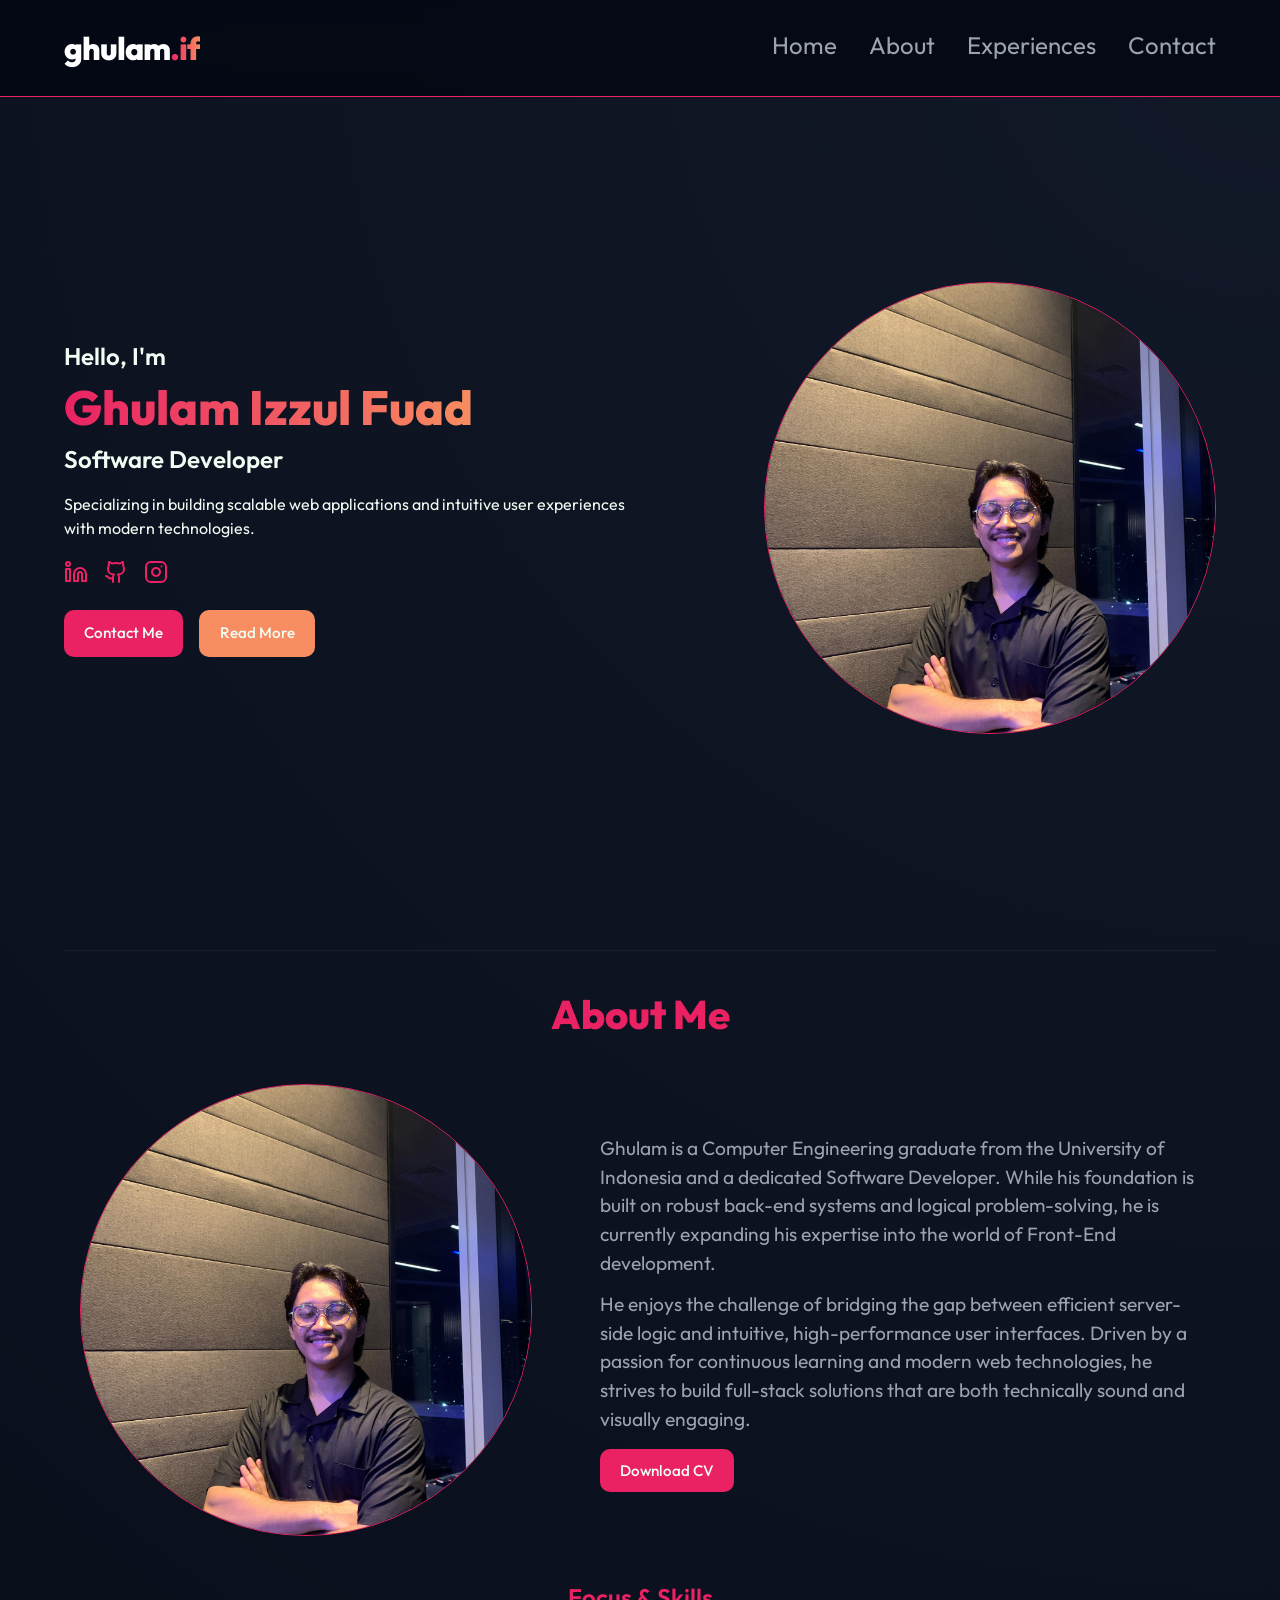
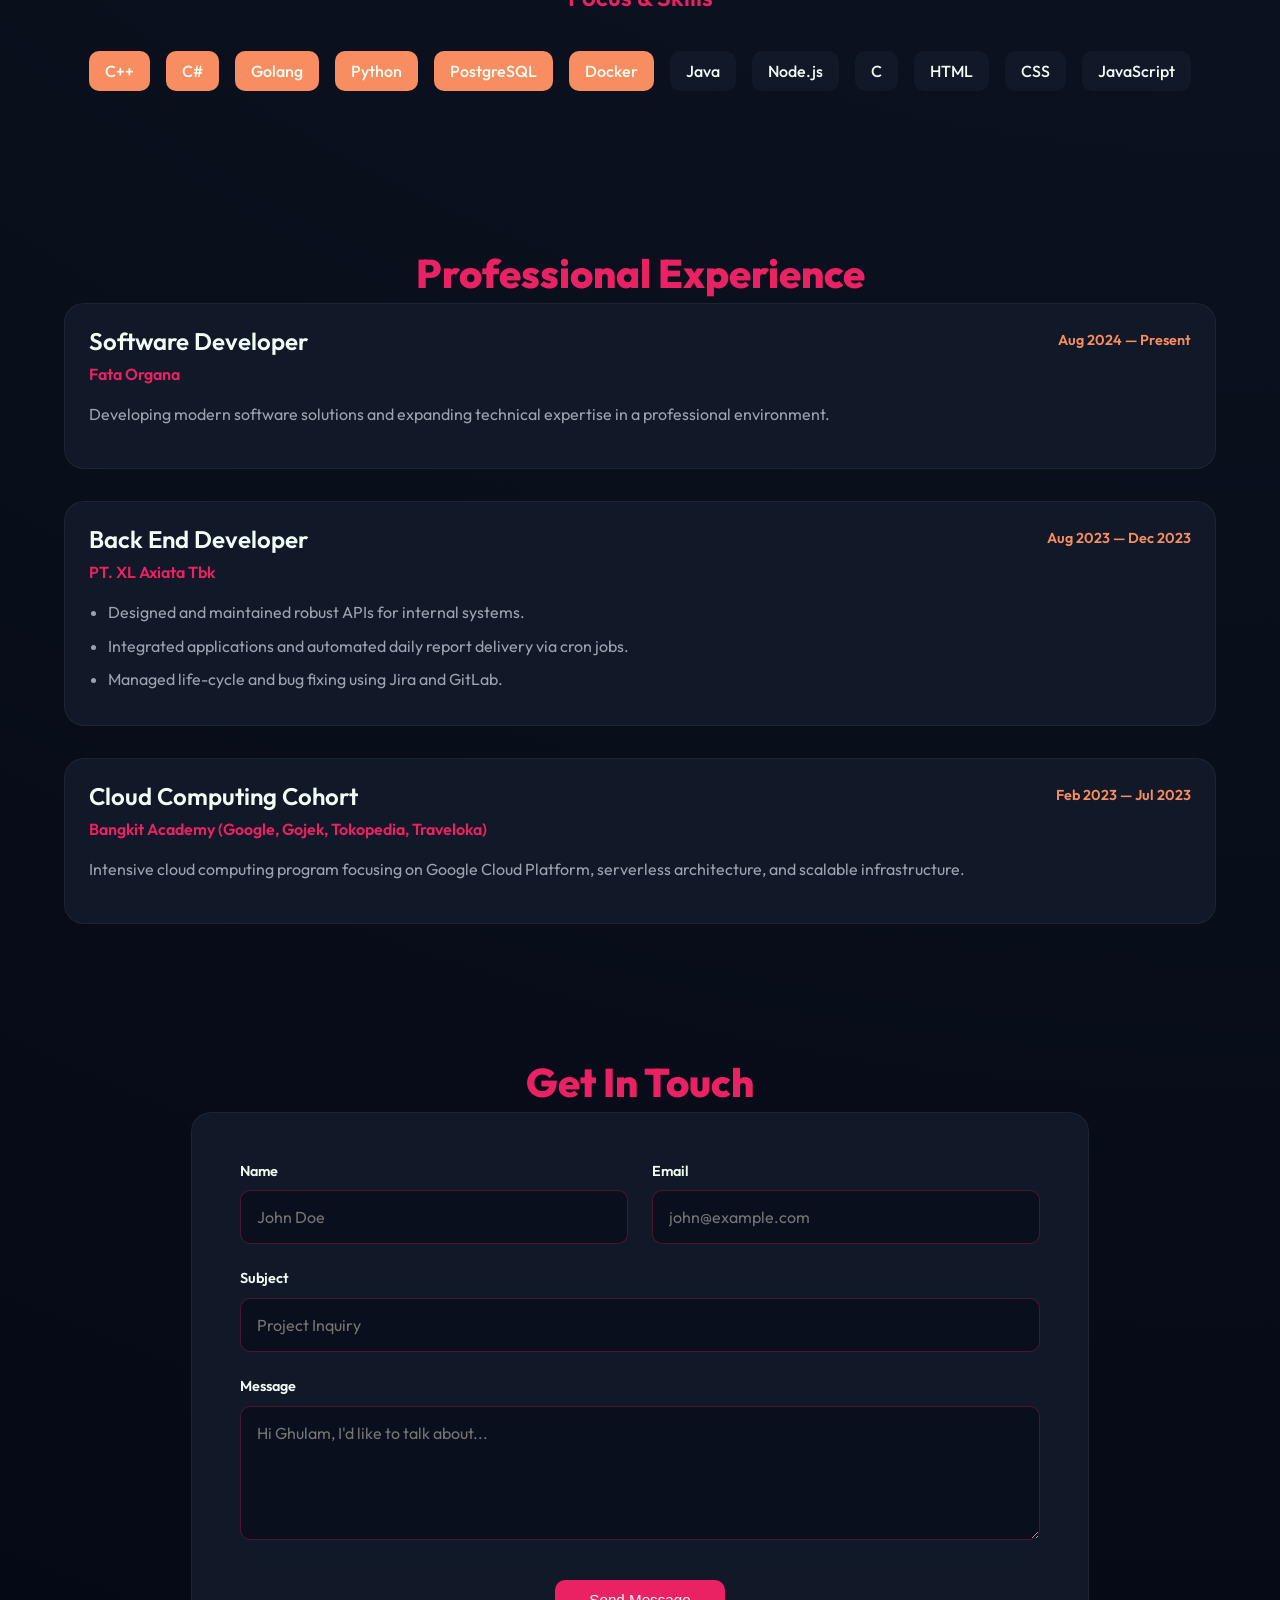
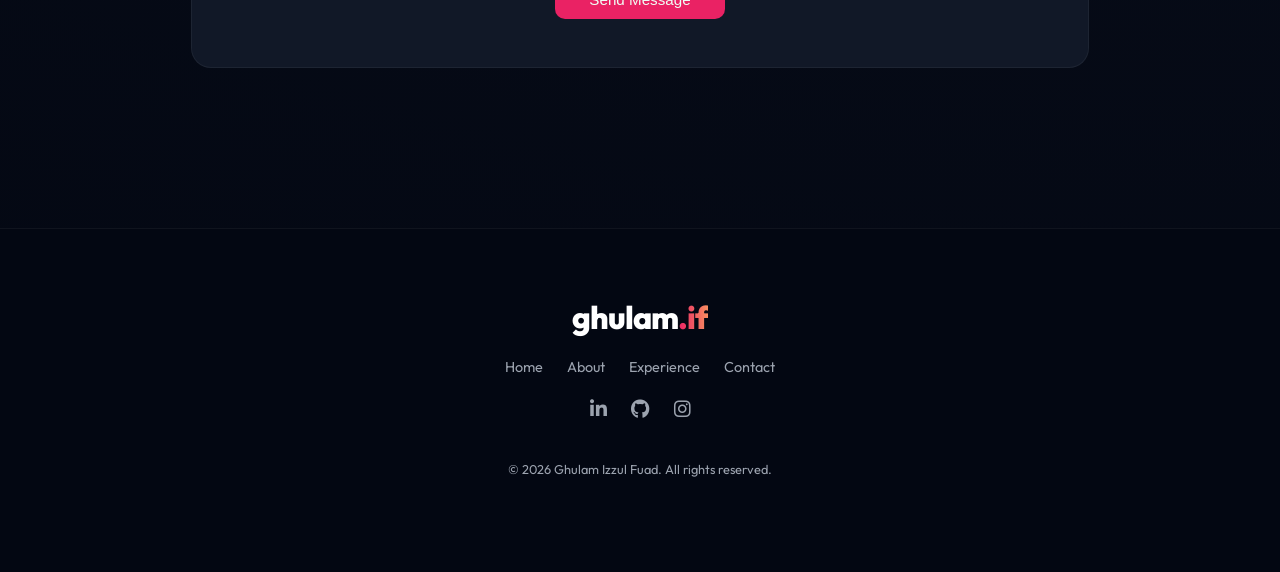
<file: index.html>
<!DOCTYPE html>
<html lang="en">

<head>
    <meta charset="UTF-8">
    <meta name="viewport" content="width=device-width, initial-scale=1.0">
    <title>ghulam.if</title>
    <link rel="icon" type="image/png" href="images/favicon.png" sizes="32x32">
    <link rel="stylesheet" href="https://cdnjs.cloudflare.com/ajax/libs/font-awesome/6.4.0/css/all.min.css">
    <link rel="stylesheet" href="style.css">
</head>

<body id="home">
    <div class="sidebar" id="mobile-menu">
        <button class="close-btn" id="closeMenu"><i class="fa-solid fa-xmark"></i></button>
        <div class="overlay-bar">
            <a href="#home">Home</a>
            <a href="#about">About</a>
            <a href="#experience">Experiences</a>
            <a href="#contact">Contact</a>
        </div>
    </div>
    <!-- Sticky header of humberger button -->
    <header>
        <div class="main-header">
            <div class="logo">ghulam<span>.if</span></div>

            <nav class="nav-links">
                <a href="#">Home</a>
                <a href="#about">About</a>
                <a href="#experience">Experiences</a>
                <a href="#contact">Contact</a>
            </nav>

            <button class="menu-toggle" id="open-menu-button">
                <i class="fa-solid fa-bars"></i>
            </button>
        </div>
    </header>

    <main>
        <div class="hero">
            <div class="hero-content">
                <h3 class="hello">Hello, I'm</h3>
                <h1>Ghulam Izzul Fuad</h1>
                <h3>Software Developer</h3>
                <p>Specializing in building scalable web applications and intuitive user experiences with modern technologies.</p>
                <div class="social-links">
                    <a href="https://id.linkedin.com/in/ghulamizzulfuad" target="_blank" aria-label="LinkedIn">
                        <svg xmlns="http://www.w3.org/2000/svg" width="24" height="24" viewBox="0 0 24 24" fill="none" stroke="currentColor" stroke-width="2" stroke-linecap="round" stroke-linejoin="round"><path d="M16 8a6 6 0 0 1 6 6v7h-4v-7a2 2 0 0 0-2-2 2 2 0 0 0-2 2v7h-4v-7a6 6 0 0 1 6-6z"/><rect width="4" height="12" x="2" y="9"/><circle cx="4" cy="4" r="2"/></svg>
                    </a>
                    <a href="https://github.com/Lruzzi" target="_blank" aria-label="GitHub">
                        <svg xmlns="http://www.w3.org/2000/svg" width="24" height="24" viewBox="0 0 24 24" fill="none" stroke="currentColor" stroke-width="2" stroke-linecap="round" stroke-linejoin="round"><path d="M15 22v-4a4.8 4.8 0 0 0-1-3.5c3 0 6-2 6-5.5.08-1.25-.27-2.48-1-3.5.28-1.15.28-2.35 0-3.5 0 0-1 0-3 1.5-2.64-.5-5.36-.5-8 0C6 2 5 2 5 2c-.3 1.15-.3 2.35 0 3.5A5.403 5.403 0 0 0 4 9c0 3.5 3 5.5 6 5.5-.39.49-.68 1.05-.85 1.65-.17.6-.22 1.23-.15 1.85v4"/><path d="M9 18c-4.51 2-4.51-2-7-2"/></svg>
                    </a>
                    <a href="https://www.instagram.com/ghulam.if/" target="_blank" aria-label="Instagram">
                        <svg xmlns="http://www.w3.org/2000/svg" width="24" height="24" viewBox="0 0 24 24" fill="none" stroke="currentColor" stroke-width="2" stroke-linecap="round" stroke-linejoin="round"><rect width="20" height="20" x="2" y="2" rx="5" ry="5"/><path d="M16 11.37A4 4 0 1 1 12.63 8 4 4 0 0 1 16 11.37z"/><line x1="17.5" x2="17.51" y1="6.5" y2="6.5"/></svg>
                    </a>
                </div>
                <div class="cta-buttons">
                    <a href="#contact" class="btn btn-primary">Contact Me</a>
                    <a href="#about" class="btn btn-secondary">Read More</a>
                </div>
            </div>
            <div class="hero-image">
                <img src="images/ghulam.jpg" alt="Ghulam Izzul F - Software Developer Profile Picture">
            </div>
        </div>

        <div class="container">
            <section class="About" id="about">
                <h2 class="section-title">About Me</h2>
                <div class="about-content">
                    <div class="about-image">
                        <img src="images/ghulam.jpg" alt="Ghulam Izzul F - Software Developer Profile Picture">
                    </div>
                    <div class="about-text">
                        <p>Ghulam is a Computer Engineering graduate from the University of Indonesia and a dedicated Software Developer. While his foundation is built on robust back-end systems and logical problem-solving, he is currently expanding his expertise into the world of Front-End development.</p>
                        <p>He enjoys the challenge of bridging the gap between efficient server-side logic and intuitive, high-performance user interfaces. Driven by a passion for continuous learning and modern web technologies, he strives to build full-stack solutions that are both technically sound and visually engaging.</p>
                        <div class="about-button">
                            <a href="https://drive.google.com/file/d/1dvcMtnVC7Yxc50XEqfauIN77ocFECBEb/view?usp=drivesdk" class="btn btn-primary">Download CV</a>
                        </div>
                    </div>
                </div>
                <div class="about-skills">
                    <h3>Focus & Skills</h3>
                    <div class="skills-grid">
                        <div class="skill-itemHighlight">C++</div>
                        <div class="skill-itemHighlight">C#</div>
                        <div class="skill-itemHighlight">Golang</div>
                        <div class="skill-itemHighlight">Python</div>
                        <div class="skill-itemHighlight">PostgreSQL</div>
                        <div class="skill-itemHighlight">Docker</div>
                        <div class="skill-item">Java</div>
                        <div class="skill-item">Node.js</div>
                        <div class="skill-item">C</div>
                        <div class="skill-item">HTML</div>
                        <div class="skill-item">CSS</div>
                        <div class="skill-item">JavaScript</div>
                    </div>
                </div>
            </section>
        </div>

        <div class="container">
            <section class="Experience" id="experience">
                <h2 class="section-title">Professional Experience</h2>
                <div class="experience-grid">
                    <!-- Fata Organa -->
                    <div class="experience-card">
                        <div class="exp-header">
                            <h3>Software Developer</h3>
                            <span class="exp-date">Aug 2024 — Present</span>
                        </div>
                        <div class="exp-company">Fata Organa</div>
                        <p>Developing modern software solutions and expanding technical expertise in a professional environment.</p>
                    </div>

                    <!-- XL Axiata -->
                    <div class="experience-card">
                        <div class="exp-header">
                            <h3>Back End Developer</h3>
                            <span class="exp-date">Aug 2023 — Dec 2023</span>
                        </div>
                        <div class="exp-company">PT. XL Axiata Tbk</div>
                        <ul class="exp-details">
                            <li>Designed and maintained robust APIs for internal systems.</li>
                            <li>Integrated applications and automated daily report delivery via cron jobs.</li>
                            <li>Managed life-cycle and bug fixing using Jira and GitLab.</li>
                        </ul>
                    </div>

                    <!-- Bangkit -->
                    <div class="experience-card">
                        <div class="exp-header">
                            <h3>Cloud Computing Cohort</h3>
                            <span class="exp-date">Feb 2023 — Jul 2023</span>
                        </div>
                        <div class="exp-company">Bangkit Academy (Google, Gojek, Tokopedia, Traveloka)</div>
                        <p>Intensive cloud computing program focusing on Google Cloud Platform, serverless architecture, and scalable infrastructure.</p>
                    </div>
                </div>
            </section>
        </div>

        <div class="container">
            <section class="Contact" id="contact">
                <h2 class="section-title">Get In Touch</h2>
                <div class="contact-card">
                    <form action="https://formspree.io/f/mnjlrwrw" method="POST" class="contact-form">
                        <div class="form-row">
                            <div class="form-group">
                                <label for="name">Name</label>
                                <input type="text" id="name" name="name" placeholder="John Doe" required>
                            </div>
                            <div class="form-group">
                                <label for="email">Email</label>
                                <input type="email" id="email" name="email" placeholder="john@example.com" required>
                            </div>
                        </div>
                        <div class="form-group">
                            <label for="subject">Subject</label>
                            <input type="text" id="subject" name="subject" placeholder="Project Inquiry" required>
                        </div>
                        <div class="form-group">
                            <label for="message">Message</label>
                            <textarea id="message" name="message" rows="5" placeholder="Hi Ghulam, I'd like to talk about..." required></textarea>
                        </div>
                        <button type="submit" class="btn btn-primary form-submit">Send Message</button>
                    </form>
                </div>
            </section>
        </div>
    </main>

    <footer>
        <div class="container">
            <div class="footer-content">
                <div class="footer-logo logo">
                    ghulam<span>.if</span>
                </div>
                <nav class="footer-nav">
                    <a href="#home">Home</a>
                    <a href="#about">About</a>
                    <a href="#experience">Experience</a>
                    <a href="#contact">Contact</a>
                </nav>
                <div class="footer-socials">
                    <a href="https://id.linkedin.com/in/ghulamizzulfuad" target="_blank" aria-label="LinkedIn">
                        <i class="fa-brands fa-linkedin-in"></i>
                    </a>
                    <a href="https://github.com/Lruzzi" target="_blank" aria-label="GitHub">
                        <i class="fa-brands fa-github"></i>
                    </a>
                    <a href="https://www.instagram.com/ghulam.if/" target="_blank" aria-label="Instagram">
                        <i class="fa-brands fa-instagram"></i>
                    </a>
                </div>
                <div class="footer-bottom">
                    <p>&copy; 2026 Ghulam Izzul Fuad. All rights reserved.</p>
                </div>
            </div>
        </div>
    </footer>
    <script>
        const openBtn = document.getElementById('open-menu-button');
        const closeBtn = document.getElementById('closeMenu');
        const overlay = document.getElementById('mobile-menu');

        openBtn.addEventListener('click', () => {
            overlay.classList.add('active');
            document.body.style.overflow = 'hidden'; // Stop scrolling when menu is open
        });

        closeBtn.addEventListener('click', () => {
            overlay.classList.remove('active');
            document.body.style.overflow = 'auto'; // Re-enable scrolling
        });
    </script>
</body>

</html>
</file>
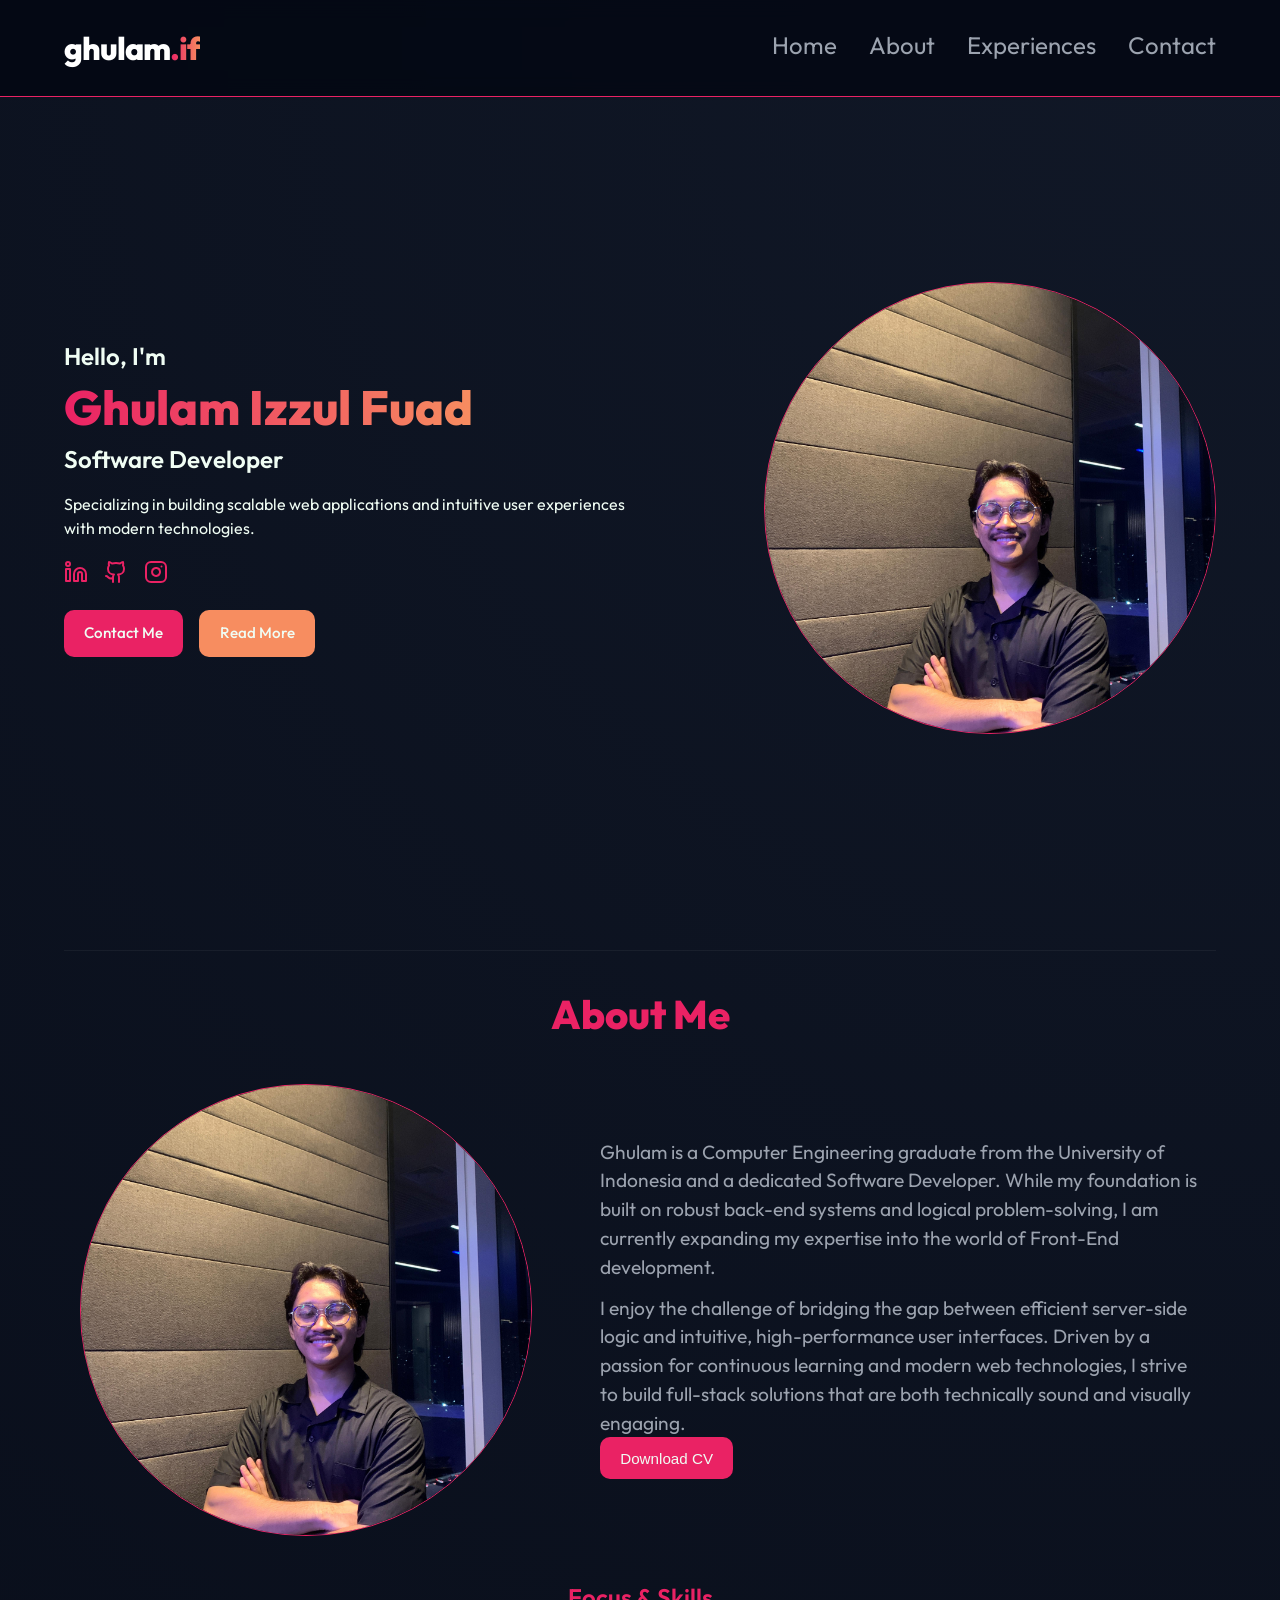
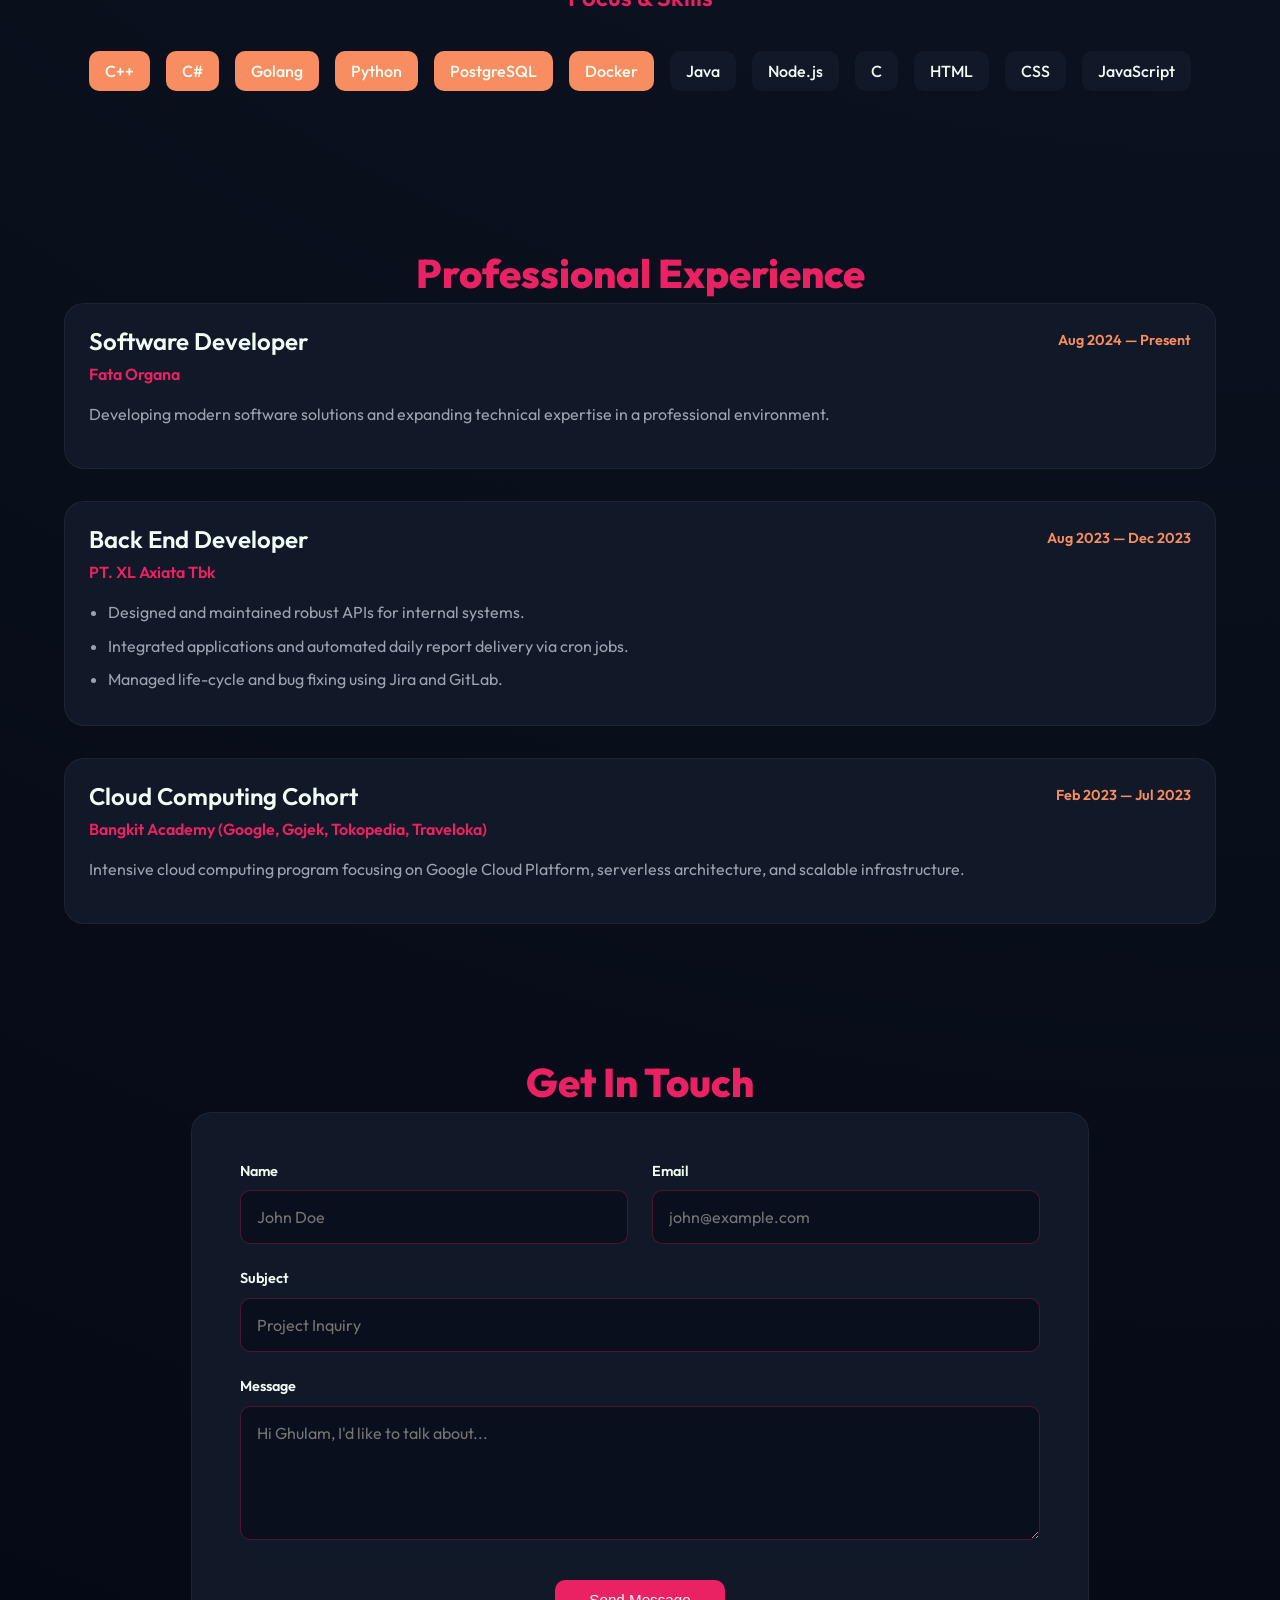
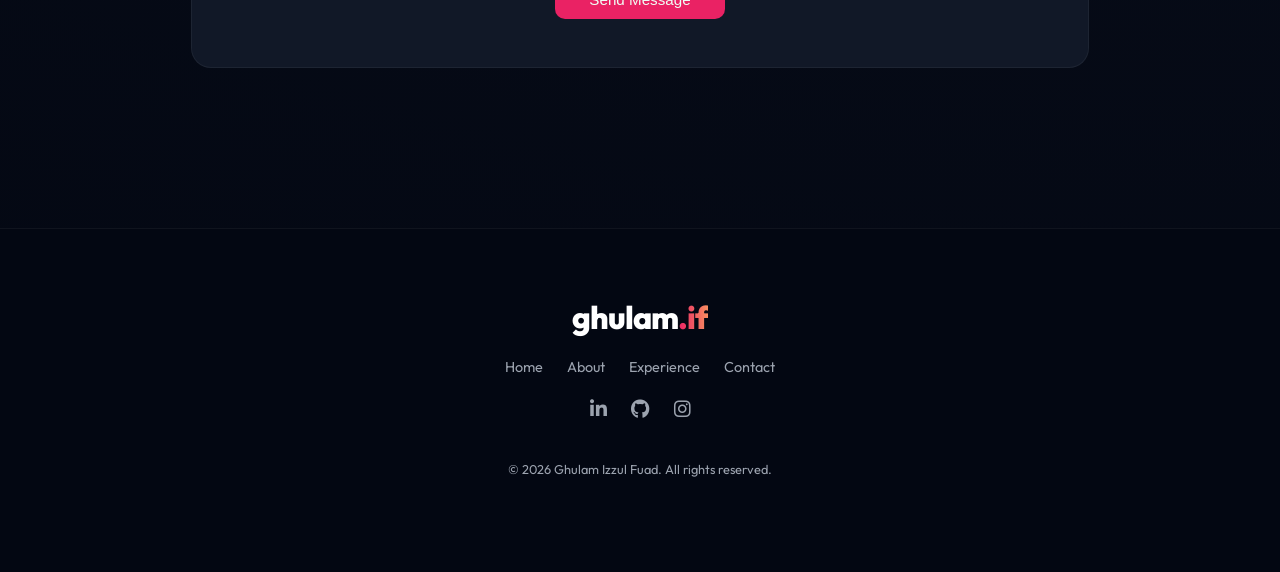
<file: portofolio.html>
<!DOCTYPE html>
<html lang="en">

<head>
    <meta charset="UTF-8">
    <meta name="viewport" content="width=device-width, initial-scale=1.0">
    <title>ghulam.if</title>
    <link rel="stylesheet" href="https://cdnjs.cloudflare.com/ajax/libs/font-awesome/6.4.0/css/all.min.css">
    <link rel="stylesheet" href="style.css">
</head>

<body id="home">
    <div class="sidebar" id="mobile-menu">
        <button class="close-btn" id="closeMenu"><i class="fa-solid fa-xmark"></i></button>
        <div class="overlay-bar">
            <a href="#home">Home</a>
            <a href="#about">About</a>
            <a href="#experience">Experiences</a>
            <a href="#contact">Contact</a>
        </div>
    </div>
    <!-- Sticky header of humberger button -->
    <header>
        <div class="main-header">
            <div class="logo">ghulam<span>.if</span></div>

            <nav class="nav-links">
                <a href="#">Home</a>
                <a href="#about">About</a>
                <a href="#experience">Experiences</a>
                <a href="#contact">Contact</a>
            </nav>

            <button class="menu-toggle" id="open-menu-button">
                <i class="fa-solid fa-bars"></i>
            </button>
        </div>
    </header>

    <main>
        <div class="hero">
            <div class="hero-content">
                <h3 class="hello">Hello, I'm</h3>
                <h1>Ghulam Izzul Fuad</h1>
                <h3>Software Developer</h3>
                <p>Specializing in building scalable web applications and intuitive user experiences with modern technologies.</p>
                <div class="social-links">
                    <a href="https://id.linkedin.com/in/ghulamizzulfuad" target="_blank" aria-label="LinkedIn">
                        <svg xmlns="http://www.w3.org/2000/svg" width="24" height="24" viewBox="0 0 24 24" fill="none" stroke="currentColor" stroke-width="2" stroke-linecap="round" stroke-linejoin="round"><path d="M16 8a6 6 0 0 1 6 6v7h-4v-7a2 2 0 0 0-2-2 2 2 0 0 0-2 2v7h-4v-7a6 6 0 0 1 6-6z"/><rect width="4" height="12" x="2" y="9"/><circle cx="4" cy="4" r="2"/></svg>
                    </a>
                    <a href="https://github.com/Lruzzi" target="_blank" aria-label="GitHub">
                        <svg xmlns="http://www.w3.org/2000/svg" width="24" height="24" viewBox="0 0 24 24" fill="none" stroke="currentColor" stroke-width="2" stroke-linecap="round" stroke-linejoin="round"><path d="M15 22v-4a4.8 4.8 0 0 0-1-3.5c3 0 6-2 6-5.5.08-1.25-.27-2.48-1-3.5.28-1.15.28-2.35 0-3.5 0 0-1 0-3 1.5-2.64-.5-5.36-.5-8 0C6 2 5 2 5 2c-.3 1.15-.3 2.35 0 3.5A5.403 5.403 0 0 0 4 9c0 3.5 3 5.5 6 5.5-.39.49-.68 1.05-.85 1.65-.17.6-.22 1.23-.15 1.85v4"/><path d="M9 18c-4.51 2-4.51-2-7-2"/></svg>
                    </a>
                    <a href="https://www.instagram.com/ghulam.if/" target="_blank" aria-label="Instagram">
                        <svg xmlns="http://www.w3.org/2000/svg" width="24" height="24" viewBox="0 0 24 24" fill="none" stroke="currentColor" stroke-width="2" stroke-linecap="round" stroke-linejoin="round"><rect width="20" height="20" x="2" y="2" rx="5" ry="5"/><path d="M16 11.37A4 4 0 1 1 12.63 8 4 4 0 0 1 16 11.37z"/><line x1="17.5" x2="17.51" y1="6.5" y2="6.5"/></svg>
                    </a>
                </div>
                <div class="cta-buttons">
                    <a href="#contact" class="btn btn-primary">Contact Me</a>
                    <a href="#about" class="btn btn-secondary">Read More</a>
                </div>
            </div>
            <div class="hero-image">
                <img src="images/ghulam.jpg" alt="Ghulam Izzul F - Software Developer Profile Picture">
            </div>
        </div>

        <div class="container">
            <section class="About" id="about">
                <h2 class="section-title">About Me</h2>
                <div class="about-content">
                    <div class="about-image">
                        <img src="images/ghulam.jpg" alt="Ghulam Izzul F - Software Developer Profile Picture">
                    </div>
                    <div class="about-text">
                        <p>Ghulam is a Computer Engineering graduate from the University of Indonesia and a dedicated Software Developer. While my foundation is built on robust back-end systems and logical problem-solving, I am currently expanding my expertise into the world of Front-End development.</p>
                        <p>I enjoy the challenge of bridging the gap between efficient server-side logic and intuitive, high-performance user interfaces. Driven by a passion for continuous learning and modern web technologies, I strive to build full-stack solutions that are both technically sound and visually engaging.</p>
                        <button class="btn btn-primary">Download CV</button>
                    </div>
                </div>
                <div class="about-skills">
                    <h3>Focus & Skills</h3>
                    <div class="skills-grid">
                        <div class="skill-itemHighlight">C++</div>
                        <div class="skill-itemHighlight">C#</div>
                        <div class="skill-itemHighlight">Golang</div>
                        <div class="skill-itemHighlight">Python</div>
                        <div class="skill-itemHighlight">PostgreSQL</div>
                        <div class="skill-itemHighlight">Docker</div>
                        <div class="skill-item">Java</div>
                        <div class="skill-item">Node.js</div>
                        <div class="skill-item">C</div>
                        <div class="skill-item">HTML</div>
                        <div class="skill-item">CSS</div>
                        <div class="skill-item">JavaScript</div>
                    </div>
                </div>
            </section>
        </div>

        <div class="container">
            <section class="Experience" id="experience">
                <h2 class="section-title">Professional Experience</h2>
                <div class="experience-grid">
                    <!-- Fata Organa -->
                    <div class="experience-card">
                        <div class="exp-header">
                            <h3>Software Developer</h3>
                            <span class="exp-date">Aug 2024 — Present</span>
                        </div>
                        <div class="exp-company">Fata Organa</div>
                        <p>Developing modern software solutions and expanding technical expertise in a professional environment.</p>
                    </div>

                    <!-- XL Axiata -->
                    <div class="experience-card">
                        <div class="exp-header">
                            <h3>Back End Developer</h3>
                            <span class="exp-date">Aug 2023 — Dec 2023</span>
                        </div>
                        <div class="exp-company">PT. XL Axiata Tbk</div>
                        <ul class="exp-details">
                            <li>Designed and maintained robust APIs for internal systems.</li>
                            <li>Integrated applications and automated daily report delivery via cron jobs.</li>
                            <li>Managed life-cycle and bug fixing using Jira and GitLab.</li>
                        </ul>
                    </div>

                    <!-- Bangkit -->
                    <div class="experience-card">
                        <div class="exp-header">
                            <h3>Cloud Computing Cohort</h3>
                            <span class="exp-date">Feb 2023 — Jul 2023</span>
                        </div>
                        <div class="exp-company">Bangkit Academy (Google, Gojek, Tokopedia, Traveloka)</div>
                        <p>Intensive cloud computing program focusing on Google Cloud Platform, serverless architecture, and scalable infrastructure.</p>
                    </div>
                </div>
            </section>
        </div>

        <div class="container">
            <section class="Contact" id="contact">
                <h2 class="section-title">Get In Touch</h2>
                <div class="contact-card">
                    <form action="#" class="contact-form">
                        <div class="form-row">
                            <div class="form-group">
                                <label for="name">Name</label>
                                <input type="text" id="name" placeholder="John Doe" required>
                            </div>
                            <div class="form-group">
                                <label for="email">Email</label>
                                <input type="email" id="email" placeholder="john@example.com" required>
                            </div>
                        </div>
                        <div class="form-group">
                            <label for="subject">Subject</label>
                            <input type="text" id="subject" placeholder="Project Inquiry" required>
                        </div>
                        <div class="form-group">
                            <label for="message">Message</label>
                            <textarea id="message" rows="5" placeholder="Hi Ghulam, I'd like to talk about..." required></textarea>
                        </div>
                        <button type="submit" class="btn btn-primary form-submit">Send Message</button>
                    </form>
                </div>
            </section>
        </div>
    </main>

    <footer>
        <div class="container">
            <div class="footer-content">
                <div class="footer-logo logo">
                    ghulam<span>.if</span>
                </div>
                <nav class="footer-nav">
                    <a href="#home">Home</a>
                    <a href="#about">About</a>
                    <a href="#experience">Experience</a>
                    <a href="#contact">Contact</a>
                </nav>
                <div class="footer-socials">
                    <a href="https://id.linkedin.com/in/ghulamizzulfuad" target="_blank" aria-label="LinkedIn">
                        <i class="fa-brands fa-linkedin-in"></i>
                    </a>
                    <a href="https://github.com/Lruzzi" target="_blank" aria-label="GitHub">
                        <i class="fa-brands fa-github"></i>
                    </a>
                    <a href="https://www.instagram.com/ghulam.if/" target="_blank" aria-label="Instagram">
                        <i class="fa-brands fa-instagram"></i>
                    </a>
                </div>
                <div class="footer-bottom">
                    <p>&copy; 2026 Ghulam Izzul Fuad. All rights reserved.</p>
                </div>
            </div>
        </div>
    </footer>
    <script>
        const openBtn = document.getElementById('open-menu-button');
        const closeBtn = document.getElementById('closeMenu');
        const overlay = document.getElementById('mobile-menu');

        openBtn.addEventListener('click', () => {
            overlay.classList.add('active');
            document.body.style.overflow = 'hidden'; // Stop scrolling when menu is open
        });

        closeBtn.addEventListener('click', () => {
            overlay.classList.remove('active');
            document.body.style.overflow = 'auto'; // Re-enable scrolling
        });
    </script>
</body>

</html>
</file>
<file: style.css>
/* ============================================================
   1. GLOBAL STYLES & VARIABLES
   ============================================================ */

@import url('https://fonts.googleapis.com/css2?family=Outfit:wght@300;400;600;800&display=swap');

:root {
    --primary: #EA2264;
    --secondary: #F78D60;
    --bg: #030712;
    --card-bg: #111827;
    --text: #F0FDF4;
    --text-muted: #9ca3af;
    --header-height: 80px;
}

body {
    background: radial-gradient(circle at top right, #111827, #030712);
    font-family: 'Outfit', sans-serif;
    color: var(--text);
    margin: 0;
    line-height: 1.5;
    overflow-x: hidden;
}

.container {
    width: 100%;
    padding: 0 1.5rem;
    margin: 0 auto;
    box-sizing: border-box;
}

section {
    scroll-margin-top: 100px
}

html {
    scroll-behavior: smooth;
}

/* ============================================================
   2. HEADER / NAVIGATION
   ============================================================ */
.main-header {
    display: flex;
    justify-content: space-between;
    position: fixed;
    width: 100%;
    top: 0;
    z-index: 900;
    background: rgba(3, 7, 18, 0.8);
    backdrop-filter: blur(10px);
    border-bottom: 1px solid var(--primary);
    align-items: center;
    padding: 1.5rem 5%;
    box-sizing: border-box;
}

.nav-links {
    display: none;
}

.nav-links a {
    text-decoration: none;
    color: var(--text-muted);
    font-size: 1.5rem;
    font-weight: 400;
    transition: all 0.4s ease;
    border-bottom: 1px solid transparent;
    padding-bottom: 5px;
}

.nav-links a:hover {
    color: white;
    border-bottom: 1px solid var(--secondary);
    padding-bottom: 5px;
}

.logo {
    font-weight: 800;
    font-size: 1.5rem;
    color: white;
    cursor: pointer;
    letter-spacing: -1px;
}

.logo span {
    background: linear-gradient(to right, var(--primary), var(--secondary));
    background-clip: text;
    -webkit-text-fill-color: transparent;
}

.menu-toggle {
    background: transparent;
    border: 1px solid rgba(255, 255, 255, 0.1);
    color: white;
    font-size: 1.5rem;
    cursor: pointer;
    padding: 0.5rem;
    border-radius: 8px;
    transition: all 0.3s ease;
}

.menu-toggle:hover {
    background: var(--primary);
}

/* ============================================================
   3. SIDEBAR (MOBILE)
   ============================================================ */
.sidebar {
    position: fixed;
    top: 0;
    right: 0;
    width: 60%;
    height: 100%;
    background: rgba(3, 7, 18, 0.95);
    backdrop-filter: blur(20px);
    z-index: 1000;
    display: flex;
    flex-direction: column;
    justify-content: flex-start;
    align-items: center;
    padding-top: 100px;
    gap: 2rem;
    border: var(--primary) 1px solid;
    /* Hide by default */
    transform: translateX(100%);
    transition: transform 0.5s cubic-bezier(0.77, 0, 0.175, 1);
}

.sidebar.active {
    transform: translateX(0);
}

.close-btn {
    position: absolute;
    top: 2rem;
    right: 2rem;
    background: none;
    border: none;
    color: white;
    font-size: 2.5rem;
    cursor: pointer;
}

.overlay-bar {
    display: flex;
    flex-direction: column;
    align-items: flex-start;
    gap: 1.5rem;
    padding-left: 10%;
    gap: 1.5rem;
    width: 100%;
}

.overlay-bar a {
    color: var(--text-muted);
    text-decoration: none;
    font-size: 2rem;
    font-weight: 400;
    transition: all 0.4s ease;
    display: flex;
    align-items: center;
    gap: 1rem;
}

.overlay-bar a::before {
    content: "";
    width: 0;
    height: 2px;
    background: var(--secondary);
    transition: all 0.4s ease;
}

.overlay-bar a:hover {
    color: white;
    padding-left: 10px;
}

.overlay-bar a:hover::before {
    width: 20px;
}

/* ============================================================
   4. HERO SECTION
   ============================================================ */
.hero {
    display: grid;
    grid-template-columns: 1fr;
    text-align: center;
    justify-items: center;
    margin-top: 5rem;
    min-height: 80vh;
    padding: 100px 5% 2rem;
}

.hero-content {
    display: flex;
    flex-direction: column;
    flex-wrap: wrap;
    justify-content: center;
    justify-items: center;
    align-items: center;
    align-content: center;
    min-height: 30vh;
    gap: 0.75rem;
}

.hero-content h3,
.hero-content h1,
.hero-content p,
.social-links,
.cta-buttons {
    margin: 0;
}

.hero-content h1 {
    padding: 0;
    font-size: clamp(2rem, 10vw, 3rem);
    font-weight: 800;
    line-height: 1.1;
    white-space: nowrap;
    background: linear-gradient(to right, var(--primary), var(--secondary));
    background-clip: text;
    -webkit-text-fill-color: transparent;
}

h3 {
    padding: 0;
    font-size: 1.5rem;
    font-weight: 600;
    line-height: 1.1;
    color: var(--text);
}

.hero-text {
    display: flex;
    flex-direction: column;
    align-items: center;
    text-align: center;
    margin: 0 1rem;
}

.hero-content p {
    margin-top: 0.5rem;
}

.social-links {
    display: flex;
    gap: 1rem;
    margin-top: 0.5rem;
}

.social-links a {
    color: var(--primary);
    text-decoration: none;
    transition: all 0.4s ease;
}

.social-links a:hover {
    color: var(--secondary);
    transform: translateY(-5px);
}

.cta-buttons {
    display: flex;
    flex-direction: row;
    flex-wrap: nowrap;
    gap: 1rem;
    margin-top: 0.5rem;
}

.btn {
    padding: 0.7rem 1.2rem;
    font-size: 0.95rem;
    font-weight: 500;
    text-wrap: nowrap;
    border-radius: 10px;
    color: var(--text);
    text-decoration: none;
    transition: all 0.4s ease;
}

.btn-primary {
    border: 1px solid transparent;
    background: var(--primary);
}

.btn-secondary {
    border: 1px solid transparent;
    background: var(--secondary);
}

.btn-primary:hover {
    background: var(--secondary);
    transform: translateY(-5px);
}

.btn-secondary:hover {
    background: var(--primary);
    transform: translateY(-5px);
}

.hero-image {
    display: flex;
    width: 300px;
    height: 300px;
    border-radius: 50%;
    overflow: hidden;
    border: var(--primary) 1px solid;
    align-content: center;
    align-items: center;
    justify-content: center;
    margin-top: 1rem;
}

.hero-image img {
    width: 100%;
    height: 100%;
    object-fit: cover;
}

/* ============================================================
   5. ABOUT SECTION
   ============================================================ */
.About {
    display: flex;
    flex-direction: column;
    border-top: 1px solid rgba(255, 255, 255, 0.05);
    padding-top: 0.5rem;
    gap: 1rem;
}

.about-image {
    display: none;
    margin: 0;
}

.about-content {
    display: flex;
    flex-direction: column;
    gap: 1rem;
    margin: 0rem 1rem;
}

.section-title {
    font-size: 2.5rem;
    font-weight: 800;
    color: var(--primary);
    margin-bottom: 1rem;
    text-align: left;
}

.about-content h2 {
    display: none;
    /* Replaced by section-title in HTML structure */
}

.about-content p {
    font-size: 1.2rem;
    color: var(--text-muted);
    margin: 0;
    margin-top: 0.75rem;
}

.about-button {
    margin-top: 1.5rem;
    align-self: flex-start;
}

.about-skills {
    display: flex;
    flex-direction: column;
    gap: 1rem;
    margin: 0 1rem;
}

.about-skills h3 {
    font-size: 1.5rem;
    font-weight: 600;
    color: var(--primary);
}

.skills-grid {
    display: flex;
    flex-wrap: wrap;
    justify-content: flex-start;
    align-content: center;
    gap: 1rem;
    margin-bottom: 1.5rem;
}

.skill-item {
    padding: 0.5rem 1rem;
    border-radius: 10px;
    background: var(--card-bg);
    color: var(--text);
    font-size: 1rem;
    font-weight: 500;
}

.skill-itemHighlight {
    padding: 0.5rem 1rem;
    border-radius: 10px;
    background: var(--secondary);
    color: var(--text);
    font-size: 1rem;
    font-weight: 500;
}

/* ============================================================
   6. EXPERIENCE SECTION
   ============================================================ */
.Experience {
    margin-top: 8rem;
    margin-bottom: 8rem;
}

.experience-grid {
    display: flex;
    flex-direction: column;
    gap: 2rem;
}

.experience-card {
    background: var(--card-bg);
    padding: 1.5rem;
    border-radius: 20px;
    border: 1px solid rgba(255, 255, 255, 0.05);
    transition: all 0.3s ease;
}

.experience-card:hover {
    border-color: var(--primary);
    transform: translateX(10px);
}

.exp-header {
    display: flex;
    justify-content: space-between;
    align-items: center;
    flex-wrap: wrap;
    gap: 0.5rem;
    margin-bottom: 0.5rem;
}

.exp-header h3 {
    font-size: 1.5rem;
    color: var(--text);
    margin: 0;
}

.exp-date {
    color: var(--secondary);
    font-weight: 600;
    font-size: 0.9rem;
}

.exp-company {
    color: var(--primary);
    font-weight: 600;
    margin-bottom: 1rem;
}

.experience-card p,
.exp-details {
    color: var(--text-muted);
    line-height: 1.6;
}

.exp-details {
    padding-left: 1.2rem;
    margin: 0;
}

.exp-details li {
    margin-bottom: 0.5rem;
}

/* ============================================================
   7. CONTACT SECTION
   ============================================================ */
.Contact {
    margin-top: 8rem;
    margin-bottom: 10rem;
}

.contact-card {
    background: var(--card-bg);
    padding: 1.5rem; /* Reduced for mobile */
    border-radius: 20px;
    border: 1px solid rgba(255, 255, 255, 0.05);
    max-width: 800px;
    margin: 0 auto;
}

@media(min-width: 768px) {
    .contact-card {
        padding: 3rem; /* Larger for desktop */
    }
}

.contact-form {
    display: flex;
    flex-direction: column;
    gap: 1.5rem;
}

.form-row {
    display: flex;
    gap: 1.5rem;
    flex-wrap: wrap;
}

.form-row .form-group {
    flex: 1;
    min-width: 250px;
}

.form-group {
    display: flex;
    flex-direction: column;
    gap: 0.5rem;
}

.form-group label {
    color: var(--text);
    font-size: 0.9rem;
    font-weight: 600;
}

.form-group input, 
.form-group textarea {
    background: rgba(3, 7, 18, 0.5);
    border: 1px solid rgba(234, 34, 100, 0.3);
    border-radius: 10px;
    padding: 1rem;
    color: var(--text);
    font-family: inherit;
    font-size: 1rem;
    transition: all 0.3s ease;
}

.form-group input:focus, 
.form-group textarea:focus {
    outline: none;
    border-color: var(--primary);
    box-shadow: 0 0 20px rgba(234, 34, 100, 0.15);
    background: rgba(234, 34, 100, 0.02);
}

.form-submit {
    margin-top: 1rem;
    width: 170px;
    cursor: pointer;
    border: none;
    align-self: center;
    font-weight: 500;
}

.form-submit:hover {
    transform: translateY(-3px);
}

/* ============================================================
   8. FOOTER
   ============================================================ */
footer {
    padding: 4rem 0 2rem;
    border-top: 1px solid rgba(255, 255, 255, 0.05);
    background: var(--bg);
}

.footer-content {
    display: flex;
    flex-direction: column;
    align-items: center;
    gap: 1rem;
    text-align: center;
}

.footer-logo {
    font-size: 1.8rem;
}

.footer-nav {
    display: flex;
    gap: 1.5rem;
    flex-wrap: wrap;
    justify-content: center;
}

.footer-nav a {
    color: var(--text-muted);
    text-decoration: none;
    font-size: 0.9rem;
    transition: color 0.3s ease;
}

.footer-nav a:hover {
    color: var(--primary);
}

.footer-socials {
    display: flex;
    gap: 1.5rem;
}

.footer-socials a {
    color: var(--text-muted);
    font-size: 1.2rem;
    transition: all 0.3s ease;
}

.footer-socials a:hover {
    color: var(--secondary);
    transform: translateY(-3px);
}

.footer-bottom {
    margin-top: 0.5rem;
    padding-top: 0rem;
    width: 100%;
}

.footer-bottom p {
    color: var(--text-muted);
    font-size: 0.8rem;
}

/* ============================================================
   4. LARGER SCREENS (DESKTOP)
   ============================================================ */
@media(min-width: 900px) {

    .menu-toggle {
        display: none;
    }

    .sidebar {
        display: none;
    }

    .logo {
        font-size: 2rem;
    }

    .nav-links {
        display: flex;
        gap: 2rem;
    }

    .nav-links a {
        color: var(--text-muted);
        text-decoration: none;
        font-size: 1.5rem;
        font-weight: 400;
        transition: all 0.4s ease;
    }

    .nav-links a:hover {
        color: white;
    }

    .hero {
        display: grid;
        grid-template-columns: 1fr 1fr;
        align-items: center;
        min-height: 100vh;
        margin: 0;
        padding: 50px 5% 0;
    }

    .hero-content {
        display: flex;
        flex-direction: column;
        align-items: flex-start;
        text-align: left;
    }

    .hero-image {
        display: flex;
        width: 450px;
        height: 450px;
        border-radius: 50%;
        overflow: hidden;
        border: var(--primary) 1px solid;
        align-content: center;
        align-items: center;
        justify-content: center;
        margin-top: 1rem;
        margin-left: auto;
    }

    .container {
        margin: 0 auto;
        padding: 0 5%;
        max-width: 1500px;
        margin-bottom: 3rem;
        border-bottom: none;
    }

    .About {
        display: flex;
        flex-direction: column;
        gap: 1.5rem;
        margin: 0;
        padding-top: 0rem;
    }

    .about-content {
        display: flex;
        flex-direction: row;
        justify-content: space-between;
        align-items: center;
        gap: 4rem;
    }

    .section-title {
        text-align: center;
        margin-bottom: 0;
    }

    .about-image {
        display: flex;
        width: 450px;
        height: 450px;
        border-radius: 50%;
        overflow: hidden;
        border: var(--primary) 1px solid;
        align-content: center;
        align-items: center;
        justify-content: center;
        margin-top: 1rem;
    }

    .about-image img {
        width: 100%;
        height: 100%;
        object-fit: cover;
    }

    .about-text {
        flex: 1;
        max-width: 600px;
    }

    .about-skills {
        margin: 0;
        align-items: center;
    }

}
</file>
